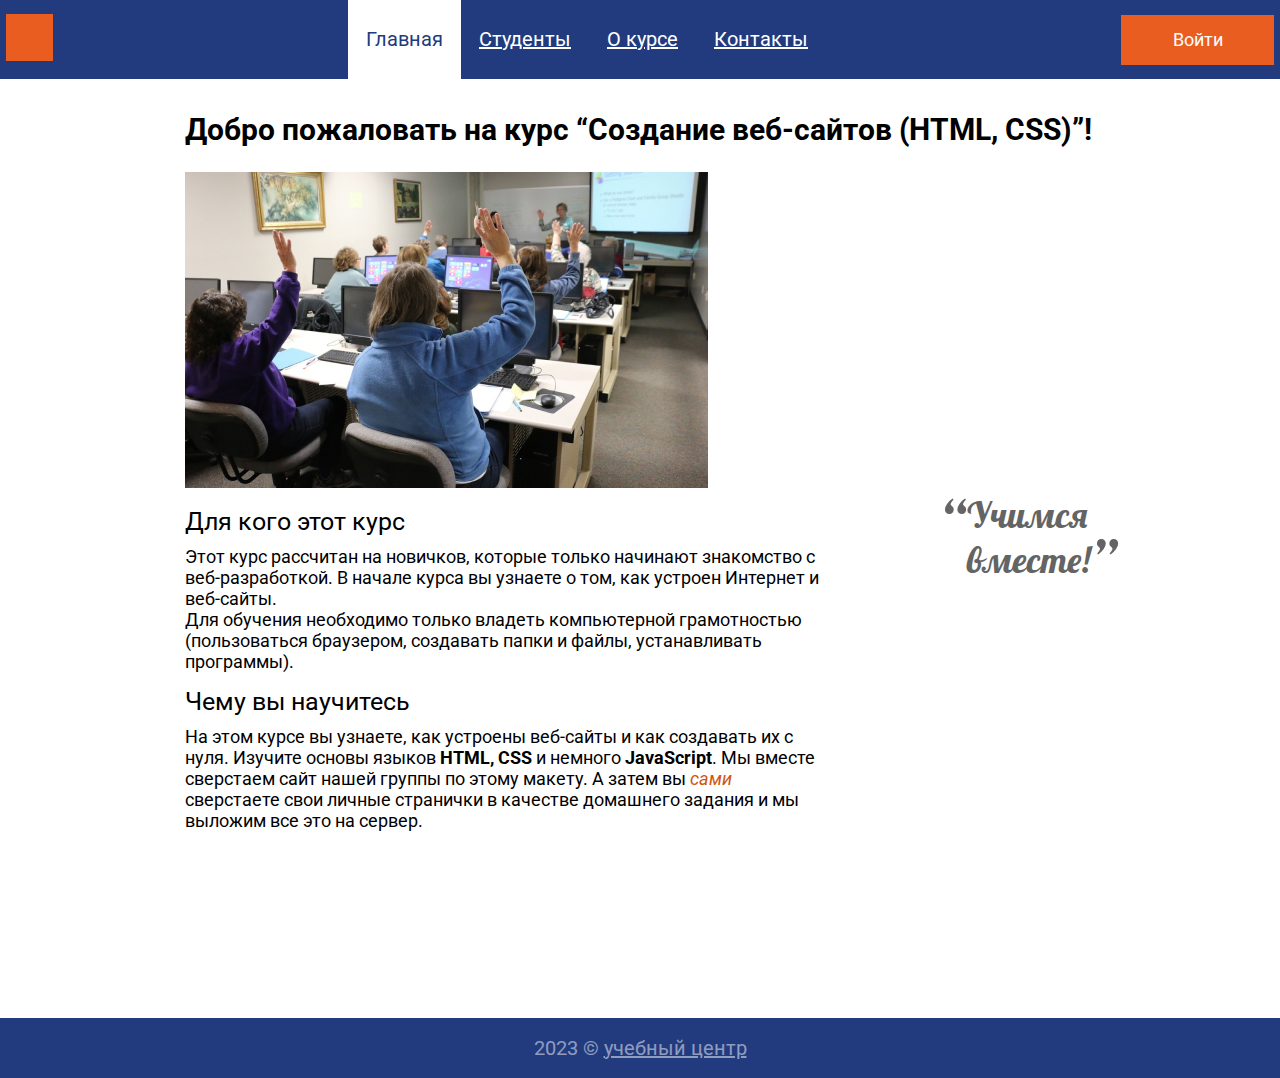
<file: index.html>
<!DOCTYPE html>
<html lang="ru">
<head>
    <link rel="preconnect" href="https://fonts.googleapis.com">
    <link rel="preconnect" href="https://fonts.gstatic.com" crossorigin>
    <link href="https://fonts.googleapis.com/css2?family=Lobster&family=Roboto:wght@400;700&display=swap" rel="stylesheet">

    <meta charset="UTF-8">
    <meta http-equiv="X-UA-Compatible" content="IE=edge">
    <meta name="viewport" content="width=device-width, initial-scale=1.0">
    <title>MainPage</title>
    <link rel="stylesheet" href="style.css">
</head>
<body>
   <div class="all">
    <header class="header">
        <a class="logo" href="index.html">
            <img src="img/logo.svg" alt="logotype">
        </a>
        <nav>
            <ul class="menu">
                <li class="menu__list"><a class="menu__link menu__link_active" href="index.html">Главная </a></li>
                <li class="menu__list"><a class="menu__link" href="students.html">Студенты</a></li>
                <li class="menu__list"><a class="menu__link" href="course_info.html">О курсе</a></li>
                <li class="menu__list"><a class="menu__link" href="contacts.html">Контакты</a></li>
            </ul>
        </nav>
          <a class="button" href="#">Войти</a>
        </header>
          <main class="content">
           <h1 class="Title">Добро пожаловать на курс “Создание веб-сайтов (HTML, CSS)”!</h1>
           <img class="mainimage" src="img/class2.jpg" alt="главнаякартинка">
           <section class="content__info">
            <div class="content__section">
                <div class="content__article">
                    <h3 class="subtitle">Для кого этот курс</h3>
           <p class="about__text">Этот курс рассчитан на новичков, которые только начинают знакомство с веб-разработкой. В начале курса вы узнаете о том, как устроен Интернет и веб-сайты. <br> 
            Для обучения необходимо только владеть компьютерной грамотностью (пользоваться браузером, создавать папки и файлы, устанавливать программы).</p>
                 </div>
                 <div class="content__article">
                    <h3 class="subtitle">Чему вы научитесь</h3>
           <p class="about__text">На этом курсе вы узнаете, как устроены веб-сайты и как создавать их с нуля. Изучите основы языков <strong>HTML, CSS</strong> и немного <strong>JavaScript</strong>. Мы вместе сверстаем сайт нашей группы по этому макету. А затем вы <em class="word">сами</em> сверстаете свои личные странички в качестве домашнего задания и мы выложим все это на сервер.</p>
              </div>
          </div>
          <h2 class="heading">
            <span class="quotation quote-left" >“</span>
            Учимся 
            вместе! <span class="quotation quote-right">”</span> </h2>
        </section>
          </main>
   </div>

   <div class="popup">
   <h1 class="headerpopup">Войти на сайт</h1>
  <p> 
    <input class="inputpopupfirst" type="text" placeholder=" Логин" required>
  </p>
  <p> 
    <input class="inputpopupsecond" type="text" placeholder=" Пароль" required>
  </p>
  <a class="textbutton" href="#">Войти</a>
</div>


<footer class="footer">
    <p> 2023 © <a class="linkfooter" href="#">учебный центр</a></p>
</footer>


<script>
    console.log ('buttonEl')
    const buttonEl = document.querySelector ('.button'); 
    const popupEl = document.querySelector ('.popup')
    
    buttonEl.addEventListener ('click', function (e) {
        popupEl.classList.toggle ('visible')
    })
</script>

</body>
</html>
</file>
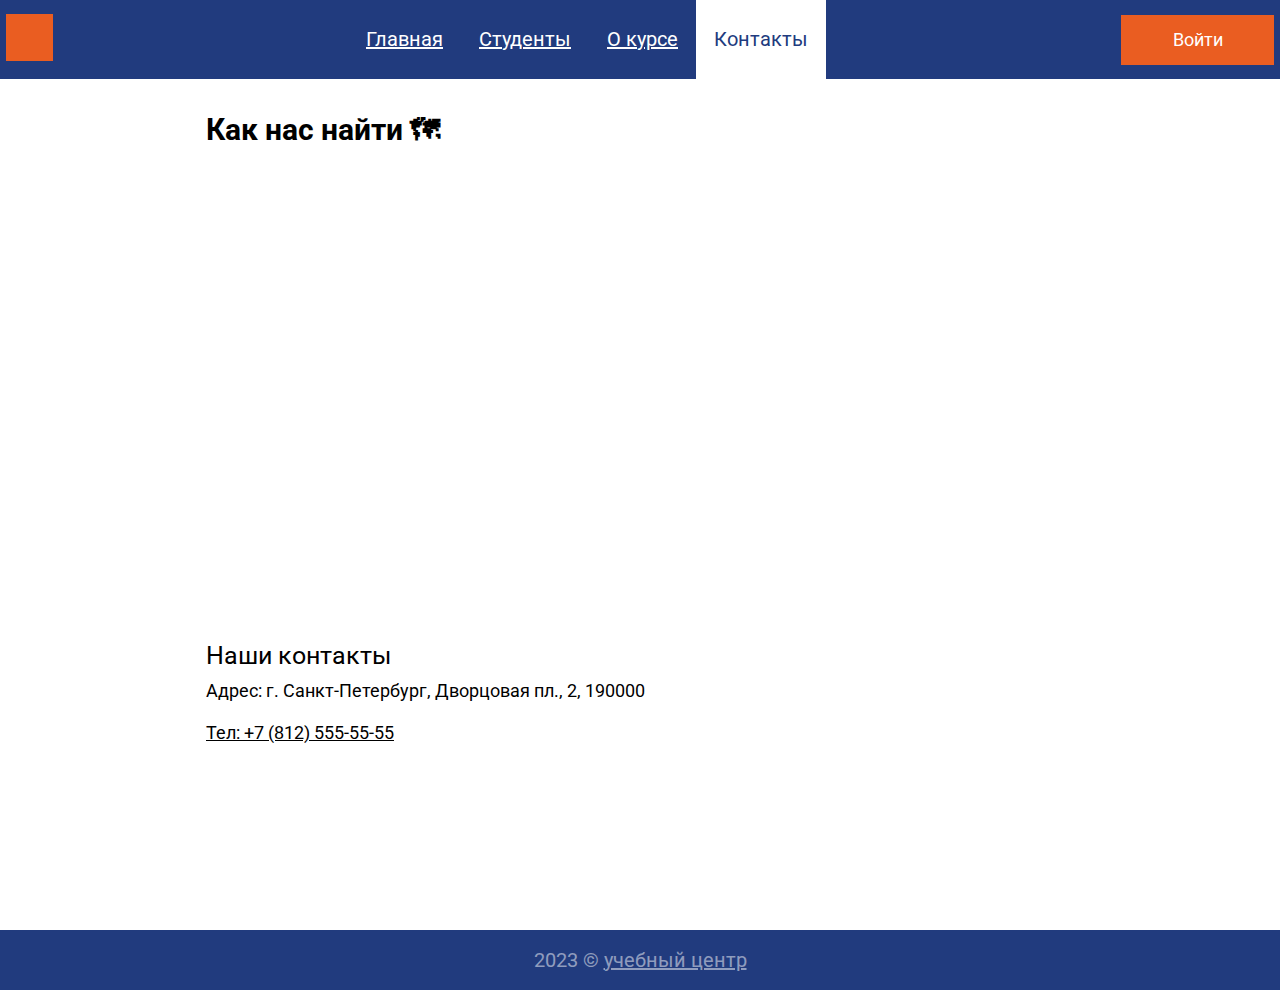
<file: contacts.html>
<!DOCTYPE html>
<html lang="ru">
<head>
    <link rel="preconnect" href="https://fonts.googleapis.com">
    <link rel="preconnect" href="https://fonts.gstatic.com" crossorigin>
    <link href="https://fonts.googleapis.com/css2?family=Lobster&family=Roboto:wght@400;700&display=swap" rel="stylesheet">

    <meta charset="UTF-8">
    <meta http-equiv="X-UA-Compatible" content="IE=edge">
    <meta name="viewport" content="width=device-width, initial-scale=1.0">
    <title>MainPage</title>
    <link rel="stylesheet" href="style.css">
</head>
<body>
   <div class="all">
    <header class="header">
        <a class="logo" href="index.html">
            <img src="img/logo.svg" alt="logotype">
        </a>
        <nav>
            <ul class="menu">
                <li class="menu__list"><a class="menu__link" href="index.html">Главная </a></li>
                <li class="menu__list"><a class="menu__link" href="students.html">Студенты</a></li>
                <li class="menu__list"><a class="menu__link" href="course_info.html">О курсе</a></li>
                <li class="menu__list"><a class="menu__link menu__link_active" href="contacts.html">Контакты</a></li>
            </ul>
        </nav>
          <a class="button" href="#">Войти</a>
        </header>
          <main class="geography">
            <h2 class="subtitlegeography">Как нас найти &#128506;</h2>
            <iframe class="map" src="https://www.google.com/maps/embed?pb=!1m18!1m12!1m3!1d6484.3864339506545!2d30.30493205722892!3d59.93731683886426!2m3!1f0!2f0!3f0!3m2!1i1024!2i768!4f13.1!3m3!1m2!1s0x4696310b32cbe2e9%3A0x74e032aa0505dfc!2z0JPQvtGB0YPQtNCw0YDRgdGC0LLQtdC90L3Ri9C5INCt0YDQvNC40YLQsNC2!5e0!3m2!1sru!2sru!4v1676925850668!5m2!1sru!2sru" width="600" height="450" style="border:0;" allowfullscreen="" loading="lazy" referrerpolicy="no-referrer-when-downgrade"></iframe>
            <div class="coordinates">
                <p class="contacts">Наши контакты</p>
            <p class="adress">Адрес: г. Санкт-Петербург, Дворцовая пл., 2, 190000 <br> <br>
<span> <a class="linkadress" href="tel:+7 (812) 555-55-55">Тел: +7 (812) 555-55-55</a></span> </p>
            </div>
          </main>
   </div>


   <div class="popup">
    <h1 class="headerpopup">Войти на сайт</h1>
   <p> 
     <input class="inputpopupfirst" type="text" placeholder=" Логин" required>
   </p>
   <p> 
     <input class="inputpopupsecond" type="text" placeholder=" Пароль" required>
   </p>
   <a class="textbutton" href="#">Войти</a>
 </div>
 
<footer class="footer">
    <p> 2023 © <a class="linkfooter" href="#">учебный центр</a></p>
</footer>

<script>
    console.log ('buttonEl')
    const buttonEl = document.querySelector ('.button'); 
    const popupEl = document.querySelector ('.popup')
    
    buttonEl.addEventListener ('click', function (e) {
        popupEl.classList.toggle ('visible')
    })
</script>

</body>
</html>
</file>
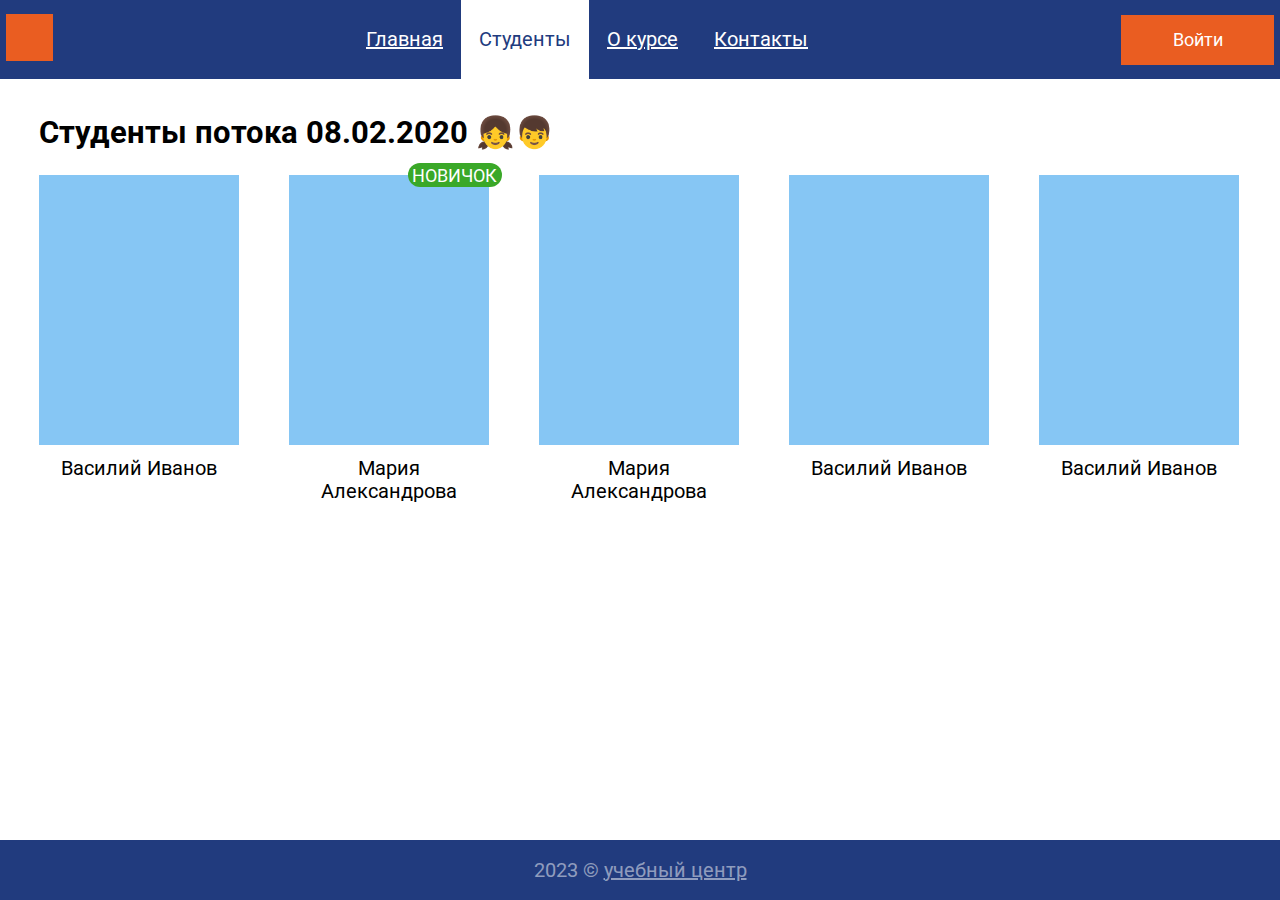
<file: students.html>
<!DOCTYPE html>
<html lang="ru">
<head>
    <link rel="preconnect" href="https://fonts.googleapis.com">
    <link rel="preconnect" href="https://fonts.gstatic.com" crossorigin>
    <link href="https://fonts.googleapis.com/css2?family=Lobster&family=Roboto:wght@400;700&display=swap" rel="stylesheet">

    <meta charset="UTF-8">
    <meta http-equiv="X-UA-Compatible" content="IE=edge">
    <meta name="viewport" content="width=device-width, initial-scale=1.0">
    <title>MainPage</title>
    <link rel="stylesheet" href="style.css">
</head>
<body>
   <div class="all">
    <header class="header">
        <a class="logo" href="index.html">
            <img src="img/logo.svg" alt="logotype">
        </a>
        <nav>
            <ul class="menu">
                <li class="menu__list"><a class="menu__link" href="index.html">Главная </a></li>
                <li class="menu__list"><a class="menu__link menu__link_active" href="students.html">Студенты</a></li>
                <li class="menu__list"><a class="menu__link" href="course_info.html">О курсе</a></li>
                <li class="menu__list"><a class="menu__link" href="contacts.html">Контакты</a></li>
            </ul>
        </nav>
          <a class="button" href="#">Войти</a>
        </header>
          <main class="content-students">
            <h2 class="subtitle_students">Студенты потока 08.02.2020 👧👦</h2>
            <div class="studentbox">
                <div class="student">
                    <img src="img/student.jpg" alt="cтудент иванов">
                    <p class="student_name" >Василий Иванов</p>
                </div>
                    <div class="student">
                        <img src="img/student.jpg" alt="cтудент иванов">
                        <p class="student_name" >Мария Александрова</p>
                        <p class="studentivanova">НОВИЧОК</p>
                    </div>
                        <div class="student">
                            <img src="img/student.jpg" alt="cтудент иванов">
                            <p class="student_name" >Мария Александрова</p>
                        </div>
                            <div class="student">
                                <img src="img/student.jpg" alt="cтудент иванов">
                                <p class="student_name" >Василий Иванов</p>
                            </div>
                                <div class="student">
                                    <img src="img/student.jpg" alt="cтудент иванов">
                                    <p class="student_name" >Василий Иванов</p>
                                </div>
                            </div>
          </main>
   </div>

   <div class="popup">
    <h1 class="headerpopup">Войти на сайт</h1>
   <p> 
     <input class="inputpopupfirst" type="text" placeholder=" Логин" required>
   </p>
   <p> 
     <input class="inputpopupsecond" type="text" placeholder=" Пароль" required>
   </p>
   <a class="textbutton" href="#">Войти</a>
 </div>
 

<footer class="footer">
    <p> 2023 © <a class="linkfooter" href="#">учебный центр</a></p>
</footer>

<script>
    console.log ('buttonEl')
    const buttonEl = document.querySelector ('.button'); 
    const popupEl = document.querySelector ('.popup')
    
    buttonEl.addEventListener ('click', function (e) {
        popupEl.classList.toggle ('visible')
    })
</script>

</body>
</html>
</file>
<file: style.css>
* {
    margin: 0;
    padding: 0;
}

.all {
    flex-grow: 1;
    position: relative;
}

body {
    font-family: 'Roboto', sans-serif;
    min-height: 100vh;
    display: flex;
    flex-direction: column;
}

img {
    max-width: 100%;
}

video {
    max-width: 100%;
}


.header {
    background: #213B7E;
    display: flex;
    flex-direction: row;
    flex-wrap: wrap;
    justify-content: space-between;
    align-items: center;
    padding-left: calc(50% - 1268px/2 );
    padding-right: calc(50% - 1268px/2);
}

.button {
    width: 153px;
    height: 50px;
    display: flex;
    justify-content: center;
    align-items: center;
    background: #EA5D21;
    font-style: normal;
    font-weight: 400;
    font-size: 18px;
    line-height: 21px;
    color: #FFFFFF;
    text-decoration: none;
}
.menu { 
    display: flex;
    list-style-type: none;
}

.menu__link {
font-style: normal;
font-weight: 400;
font-size: 20px;
line-height: 23px;
text-decoration-line: underline;
color: #FFFFFF;
padding: 28px 18px;
display: block;
}

.menu__link_active {
    background: #FFFFFF;
    font-style: normal;
    font-weight: 400;
    font-size: 20px;
    line-height: 23px;
    color: #213B7E;
    text-decoration: none;
}
.content {
    padding-left: calc(50% - 911px / 2);
    padding-right: calc(50% - 911px /2);

}
.content__section {
    width: 634px;

}
.content__info {
    display: flex;
    justify-content: space-between;
}
.Title {
font-style: normal;
font-weight: 700;
font-size: 30px;
line-height: 35px;
color: #000000;
margin-top: 33px;
margin-bottom: 25px;
}

.subtitle {
font-style: normal;
font-weight: 400;
font-size: 25px;
line-height: 29px;
color: #000000;
margin-top: 15px;
margin-bottom: 10px;
}
.about__text {
font-style: normal;
font-weight: 400;
font-size: 18px;
line-height: 21px;
color: #000000;
}

.heading {
position: relative;
width: 129px;
font-style: normal;
font-weight: 400;
font-size: 36px;
line-height: 45px;
color: #646464;
font-family: 'Lobster', cursive;
}

.footer {
font-style: normal;
font-weight: 400;
font-size: 20px;
line-height: 23px;
display: flex;
align-items: center;
color: rgba(255, 255, 255, 0.5);
height: 60px;
background: #213B7E;
display: flex;
align-items: center;
justify-content: center;
margin-top: 187px;
}

.linkfooter {
font-style: normal;
font-weight: 400;
font-size: 20px;
line-height: 23px;
color: rgba(255, 255, 255, 0.5);
}

.word { 
color: 
#CF5510;
}

.quotation {
    font-size: 64px;
}
.quote-left {
    position: absolute;
    left: -28px;
    top: 9px;
}
.quote-right {
    position: absolute;
    float: left;
    top: 50px;
}

/*Students*/

.content-students {
    padding-left: calc(50% - 1202px/2);
    padding-right: calc(50% - 1202px/2);
}

.subtitle_students {
font-style: normal;
font-weight: 700;
font-size: 31px;
line-height: 36px;
color: #000000;
margin-top: 36px;
}

.student {
    width: 200px;
    position: relative;
    height: 270px
}

.student_name {
font-style: normal;
font-weight: 400;
font-size: 20px;
line-height: 23px;
color: #000000;
text-align: center;
margin-top: 8px;
}

.studentbox {
    margin-top: 24px;
    display: flex;
    flex-wrap: wrap;
    gap: 50px;
}
.studentivanova {
    position: absolute;
    top: -12px;
    right: -13px;
    font-style: normal;
    font-weight: 400;
    font-size: 18px;
    line-height: 21px;
    box-sizing: border-box;
    width: 94px;
    height: 24px;
    color: #FFFFFF;
    background: #3AA828;
    border-radius: 20px; 
    padding: 2px 4px;
}


/*Сontacts*/

.geography {
    padding-right: calc(50% - 1268px/2);
    padding-left: calc(50% - 1268px/2);
}

.subtitlegeography {
margin-top: 33px;
font-style: normal;
font-weight: 700;
font-size: 30px;
line-height: 35px;
color: #000000;
padding-left: 200px;
margin-bottom: 25px;
}

.coordinates {
margin-left: 200px;
}

.map {
width: 1268px;
left: 86px;
top: 173px;
margin-left: 86px;
}
.contacts {
margin-top: 15px;
font-style: normal;
font-weight: 400;
font-size: 25px;
line-height: 29px;
color: #000000;
}

.adress {
margin-top: 10px ;
font-style: normal;
font-weight: 400;
font-size: 18px;
line-height: 21px;
color: #000000;
}


.subtitlecourse_info {
font-style: normal;
font-weight: 700;
font-size: 30px;
line-height: 35px;
color: #000000;
padding-top: 33px;
}

.look {
font-family: 'Roboto';
font-style: normal;
font-weight: 400;
font-size: 25px;
line-height: 29px;
color: #000000;
padding-top: 25px;
}

.video {
padding-top: 15px;
width: 820px;
}

.linkadress {
font-style: normal;
font-weight: 400;
font-size: 18px;
line-height: 21px;
color: #000000;
}

@media (max-width:1024px) {
 /*Стили для планшета*/
 .header {
    padding-left: 32px;
    padding-right: 32px;
 }

.content {
padding-left: calc(50% - 736px / 2);
padding-right: calc(50% - 736px /2);
}

.content__section {
    width: 70%;
}

.content__info {
    align-items: center;
}

.student_name {
    font-size: smaller;
}

.content-students {
padding-left: calc(50% - 736px / 2);
padding-right: calc(50% - 736px /2);
}

.subtitlegeography {
    padding-left: 16px;
}

.coordinates {
    margin-left: 16px;
}

.map {
    width: 500px;
    margin-left: 16px;
}

}

@media (max-width:767px) {

    /*Стили для мобильного*/
    .header {
        padding-left: 16px;
        padding-right: 16px;
    }
    .menu {
        flex-direction: column;
        padding-top: 16px;
        padding-bottom: 16px;
        padding: 20px 10px
    }
    .logo {
        display: none;
    }
    

    .student_name {
        font-size: smaller;   
    }
    .content-students {
        padding-left: calc(50% - 250px / 2);
        padding-right: calc(50% - 250px /2);
       
    }
    .content__info {
        flex-wrap: wrap;
        padding-left: calc(50% - 250px / 2);
        padding-right: calc(50% - 250px /2);
    
    }
.Title {
    padding: 16px;
}

.subtitlecourse_info {
    text-align: center;
}

.look {
    text-align: center;
}

.subtitlegeography {
    padding-left: 16px;
}

.map {
    max-width: 100%;
}

.coordinates {
    margin-left: 16px;
}

.map {
    width: 250px;
    margin-left: 16px;
}
}


/*всплывающее окно*/

.popup { 
position: absolute;
box-sizing: border-box;
height: 418px;
width: 500px;
left: calc(50% - 500px / 2);
top: 160px;
background: #FFFFFF;
border: 1px solid #213B7E;
display: none;
}

.headerpopup {
font-family: 'Roboto';
padding: 26px 171px;
font-style: normal;
font-weight: 400;
font-size: 24px;
line-height: 28px;
display: flex;
align-items: center;
color: #000000;
width: 158px;

}

.inputpopupfirst {
width: 444px;
height: 55px;
background: #FFFFFF;
border: 1px solid #808080;
font-style: normal;
font-weight: 400;
font-size: 24px;
line-height: 28px;
color: #808080;
margin-left: 28px;
margin-bottom: 56px;
}

.inputpopupsecond {
width: 444px;
height: 55px;
background: #FFFFFF;
border: 1px solid #808080;
font-style: normal;
font-weight: 400;
font-size: 24px;
line-height: 28px;
display: flex;
align-items: center;
color: #808080;
margin-left: 28px;
margin-bottom: 56px;
}

.buttonpopup {
width: 153px;
height: 50px;
left: 644px;
top: 472px;
background: #EA6113;
}


.visible {
    display: block;
}
.textbutton {
    width: 153px;
    height: 50px;
    display: flex;
    justify-content: center;
    align-items: center;
    background: #EA5D21;
    font-style: normal;
    font-weight: 400;
    font-size: 18px;
    line-height: 21px;
    color: #FFFFFF;
    text-decoration: none;
    margin-left: 174px;    
}

 /*Стили для планшета*/
@media (max-width:1024px) {
.popup {
position: absolute;
left: calc(50% - 500px / 2);
right: calc(50% - 500px /2);
width: 500px;
 }
        
    .heading {
        width: 290px;
    }
        
        .quote-right {
            top: 0px;
        }
        
        .footer {
            margin-top: 50px;
        }
        
}



/*медиа-запрос для мобильного*/

@media (max-width: 767px) {
    .popup {
position: absolute;
left: calc(50% - 250px / 2);
right: calc(50% - 250px /2);
top: 500px;
width: 250px;
}

.inputpopupfirst {
    width: 200px;
}

.inputpopupsecond {
    width:200px;
}

.headerpopup {
    padding: 50px;
}

.textbutton {
    margin-left: 54px;
}
.title {
    font-size: 30px;
}

.all {
    width: 320px;
}

.subtitle_students {
    font-size: 30px;
}

.subtitlecourse_info {
    font-size: 30px;
}

.subtitlegeography {
    font-size: 30px;
}

.footer {
    margin-top: 70px;
}
}
</file>
